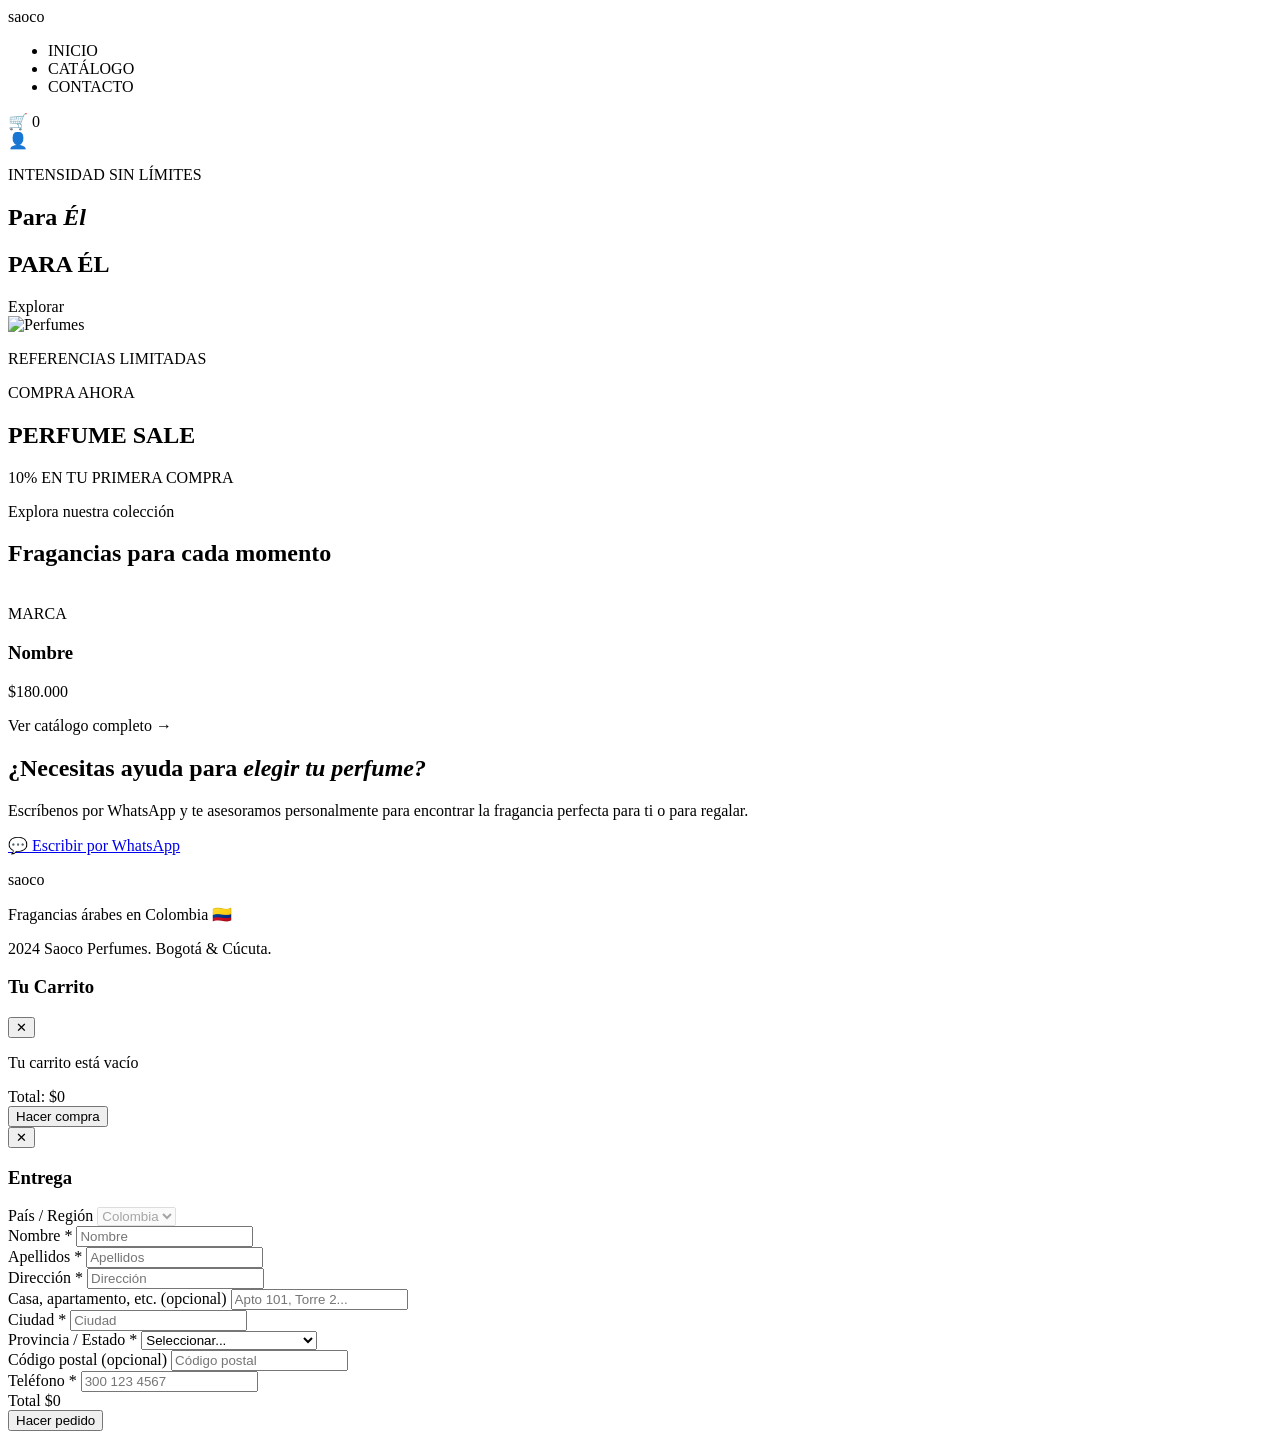
<file: src/main/resources/templates/index.html>
<!DOCTYPE html>
<html xmlns:th="http://www.thymeleaf.org" lang="es">
<head>
    <meta charset="UTF-8">
    <meta name="viewport" content="width=device-width, initial-scale=1.0">
    <title>Saoco Perfumes — Fragancias Árabes</title>
    <link rel="preconnect" href="https://fonts.googleapis.com">
    <link href="https://fonts.googleapis.com/css2?family=Playfair+Display:ital,wght@0,400;0,700;1,400&family=Inter:wght@300;400;500;600&display=swap" rel="stylesheet">
    <link rel="stylesheet" th:href="@{/css/style.css}">
</head>
<body>
    <!-- NAVBAR -->
    <nav class="navbar">
        <div class="nav-container">
            <a th:href="@{/}" class="logo">
                <span class="logo-text">saoc<span class="logo-accent">o</span></span>
            </a>
            <ul class="nav-links">
                <li><a th:href="@{/}" class="active">INICIO</a></li>
                <li><a th:href="@{/catalogo}">CATÁLOGO</a></li>
                <li><a th:href="@{/contacto}">CONTACTO</a></li>
            </ul>
            <div class="nav-actions">
                
                <div class="cart-icon" id="cartIcon">
                    <span>&#128722;</span>
                    <span class="cart-count" id="cartCount">0</span>
                </div>
                <a th:href="@{/login}" class="nav-login" title="Iniciar sesión">
                    <span>&#128100;</span>
                </a>
            </div>
        </div>
    </nav>

    <!-- HERO -->
    <section class="hero">
        <div class="hero-content">
            <div class="hero-left">
                <p class="hero-label">INTENSIDAD SIN LÍMITES</p>
                <h1 class="hero-title">Para <em>Él</em></h1>
                <h2 class="hero-subtitle">PARA ÉL</h2>
                <a th:href="@{/catalogo}" class="btn btn-gold">Explorar</a>
            </div>
            
            <div class="hero-banner">
                <img th:src="@{/images/banner.png}" alt="Perfumes">
            </div>
            
            <div class="hero-right">
                <div class="sale-badge">
                    <p class="sale-text-1">REFERENCIAS LIMITADAS</p>
                    <p class="sale-text-2">COMPRA AHORA</p>
                    <h2 class="sale-title">PERFUME SALE</h2>
                    <p class="sale-text-3">10% EN TU PRIMERA COMPRA</p>
                </div>
            </div>
        </div>
    </section>

    <!-- DESTACADOS -->
    <section class="destacados">
        <div class="container">
            <p class="section-label">Explora nuestra colección</p>
            <h2 class="section-title">Fragancias para cada momento</h2>
            
            <div class="productos-grid">
                <div th:each="prod : ${destacados}" class="producto-card">
                    <div class="producto-img">
                        <img th:src="${prod.imagenUrl}" th:alt="${prod.nombre}">
                    </div>
                    <div class="producto-info">
                        <span class="producto-marca" th:text="${prod.marca}">MARCA</span>
                        <h3 class="producto-nombre" th:text="${prod.nombre}">Nombre</h3>
                        <p class="producto-precio" th:text="'$ ' + ${#numbers.formatDecimal(prod.precio, 0, 'POINT', 0, 'COMMA')}">$180.000</p>
                    </div>
                </div>
            </div>
            
            <div class="text-center">
                <a th:href="@{/catalogo}" class="btn btn-outline">Ver catálogo completo &#8594;</a>
            </div>
        </div>
    </section>

    <!-- AYUDA WHATSAPP -->
    <section class="ayuda">
        <div class="container text-center">
            <h2>¿Necesitas ayuda para <em>elegir tu perfume?</em></h2>
            <p>Escríbenos por WhatsApp y te asesoramos personalmente para encontrar la fragancia perfecta para ti o para regalar.</p>
            <a href="https://wa.me/573170555032?text=Hola%20Saoco%20Perfumes" class="btn btn-whatsapp" target="_blank">
                <span>&#128172;</span> Escribir por WhatsApp
            </a>
        </div>
    </section>

    <!-- FOOTER -->
    <footer class="footer">
        <div class="container">
            <p class="footer-logo">saoco</p>
            <p>Fragancias árabes en Colombia &#127464;&#127476;</p>
            <p class="footer-copy"> 2024 Saoco Perfumes. Bogotá & Cúcuta.</p>
        </div>
    </footer>

    <!-- CARRITO SIDEBAR -->
    <div class="cart-sidebar" id="cartSidebar">
        <div class="cart-header">
            <h3>Tu Carrito</h3>
            <button type="button" class="cart-close" id="cartClose">&#10005;</button>
        </div>
        <div class="cart-items" id="cartItems">
            <p class="cart-empty">Tu carrito está vacío</p>
        </div>
        <div class="cart-footer">
            <div class="cart-total">
                <span>Total:</span>
                <span id="cartTotal">$0</span>
            </div>
            <button type="button" class="btn btn-primary btn-block" id="btnCheckout">Hacer compra</button>
        </div>
    </div>
    <div class="cart-overlay" id="cartOverlay"></div>

    <!-- MODAL CHECKOUT -->
    <div class="modal-overlay" id="modalOverlay">
        <div class="modal-checkout">
            <button type="button" class="modal-close" onclick="cerrarModalCheckout()">&#10005;</button>
            <h3 class="modal-title">Entrega</h3>
            
            <div class="modal-field full-width">
                <label>País / Región</label>
                <select disabled>
                    <option>Colombia</option>
                </select>
            </div>
            
            <div class="modal-row">
                <div class="modal-field">
                    <label>Nombre <span class="required">*</span></label>
                    <input type="text" id="modalNombre" placeholder="Nombre" required>
                </div>
                <div class="modal-field">
                    <label>Apellidos <span class="required">*</span></label>
                    <input type="text" id="modalApellidos" placeholder="Apellidos" required>
                </div>
            </div>
            
            <div class="modal-field full-width">
                <label>Dirección <span class="required">*</span></label>
                <input type="text" id="modalDireccion" placeholder="Dirección" required>
            </div>
            
            <div class="modal-field full-width">
                <label>Casa, apartamento, etc. (opcional)</label>
                <input type="text" id="modalCasa" placeholder="Apto 101, Torre 2...">
            </div>
            
            <div class="modal-row">
                <div class="modal-field">
                    <label>Ciudad <span class="required">*</span></label>
                    <input type="text" id="modalCiudad" placeholder="Ciudad" required>
                </div>
                <div class="modal-field">
                    <label>Provincia / Estado <span class="required">*</span></label>
                    <select id="modalProvincia" required>
                        <option value="">Seleccionar...</option>
                        <option value="Amazonas">Amazonas</option>
                        <option value="Antioquia">Antioquia</option>
                        <option value="Arauca">Arauca</option>
                        <option value="Atlántico">Atlántico</option>
                        <option value="Bogotá D.C.">Bogotá D.C.</option>
                        <option value="Bolívar">Bolívar</option>
                        <option value="Boyacá">Boyacá</option>
                        <option value="Caldas">Caldas</option>
                        <option value="Caquetá">Caquetá</option>
                        <option value="Casanare">Casanare</option>
                        <option value="Cauca">Cauca</option>
                        <option value="Cesar">Cesar</option>
                        <option value="Chocó">Chocó</option>
                        <option value="Córdoba">Córdoba</option>
                        <option value="Cundinamarca">Cundinamarca</option>
                        <option value="Guainía">Guainía</option>
                        <option value="Guaviare">Guaviare</option>
                        <option value="Huila">Huila</option>
                        <option value="La Guajira">La Guajira</option>
                        <option value="Magdalena">Magdalena</option>
                        <option value="Meta">Meta</option>
                        <option value="Nariño">Nariño</option>
                        <option value="Norte de Santander">Norte de Santander</option>
                        <option value="Putumayo">Putumayo</option>
                        <option value="Quindío">Quindío</option>
                        <option value="Risaralda">Risaralda</option>
                        <option value="San Andrés y Providencia">San Andrés y Providencia</option>
                        <option value="Santander">Santander</option>
                        <option value="Sucre">Sucre</option>
                        <option value="Tolima">Tolima</option>
                        <option value="Valle del Cauca">Valle del Cauca</option>
                        <option value="Vaupés">Vaupés</option>
                        <option value="Vichada">Vichada</option>
                    </select>
                </div>
            </div>
            
            <div class="modal-row">
                <div class="modal-field">
                    <label>Código postal (opcional)</label>
                    <input type="text" id="modalCodigo" placeholder="Código postal">
                </div>
                <div class="modal-field">
                    <label>Teléfono <span class="required">*</span></label>
                    <input type="tel" id="modalTelefono" placeholder="300 123 4567" required>
                </div>
            </div>
            
            <div class="modal-total">
                <span class="modal-total-label">Total</span>
                <span class="modal-total-amount" id="modalTotal">$0</span>
            </div>
            
            <button type="button" class="btn-hacer-pedido" onclick="hacerPedidoModal()">Hacer pedido</button>
        </div>
    </div>

    <script th:src="@{/js/app.js}"></script>
</body>
</html>
</file>
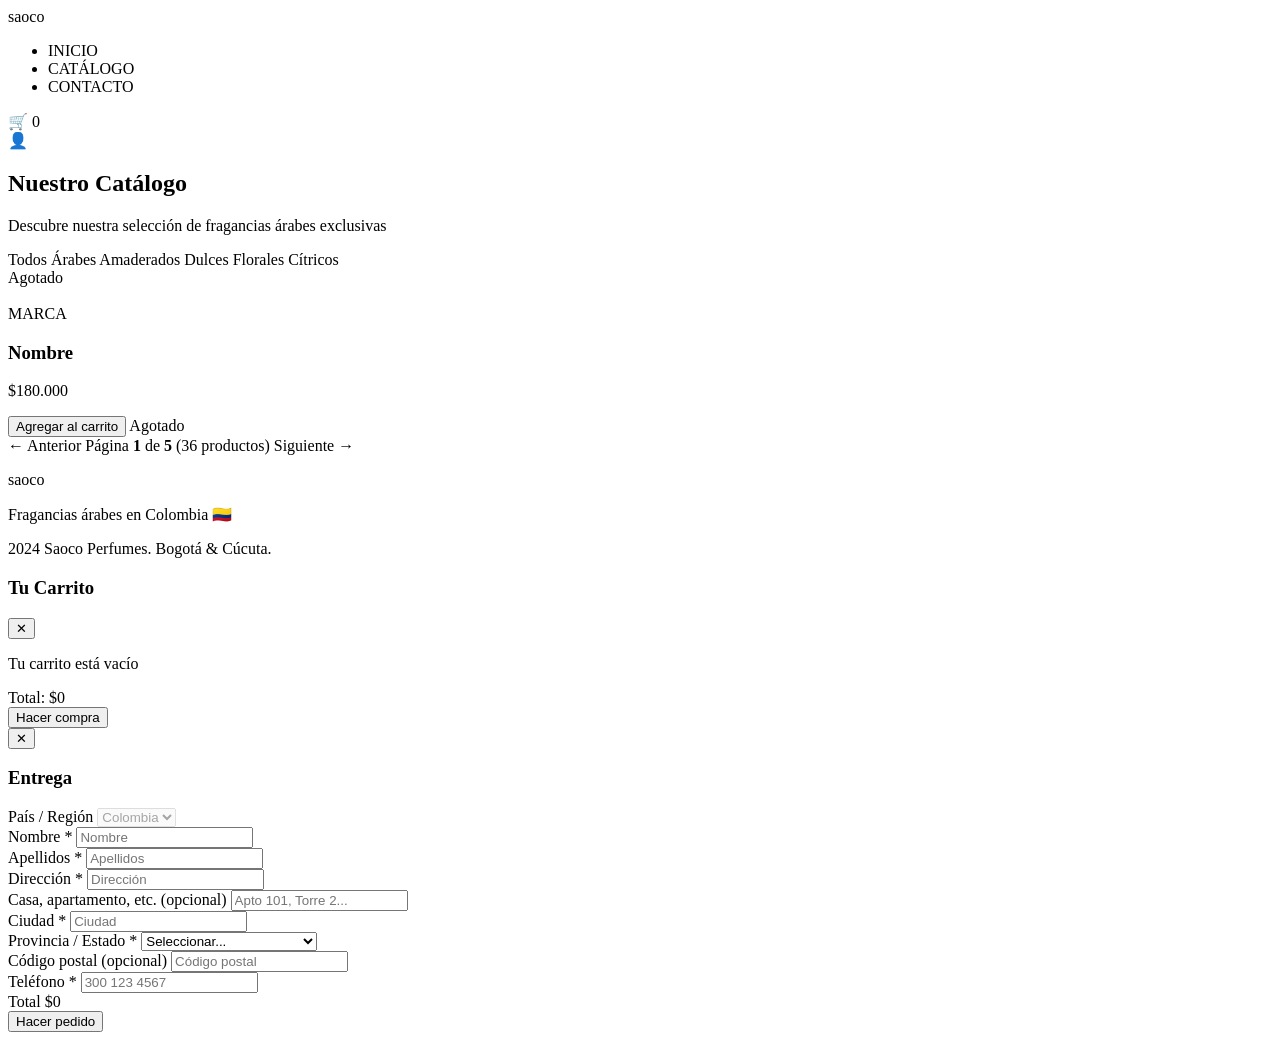
<file: src/main/resources/templates/catalogo.html>
<!DOCTYPE html>
<html xmlns:th="http://www.thymeleaf.org" lang="es">
<head>
    <meta charset="UTF-8">
    <meta name="viewport" content="width=device-width, initial-scale=1.0">
    <title>Catálogo — Saoco Perfumes</title>
    <link rel="preconnect" href="https://fonts.googleapis.com">
    <link href="https://fonts.googleapis.com/css2?family=Playfair+Display:ital,wght@0,400;0,700;1,400&family=Inter:wght@300;400;500;600&display=swap" rel="stylesheet">
    <link rel="stylesheet" th:href="@{/css/style.css}">
</head>
<body>
    <!-- NAVBAR -->
    <nav class="navbar">
        <div class="nav-container">
            <a th:href="@{/}" class="logo">
                <span class="logo-text">saoc<span class="logo-accent">o</span></span>
            </a>
            <ul class="nav-links">
                <li><a th:href="@{/}">INICIO</a></li>
                <li><a th:href="@{/catalogo}" class="active">CATÁLOGO</a></li>
                <li><a th:href="@{/contacto}">CONTACTO</a></li>
            </ul>
            <div class="nav-actions">
                <div class="cart-icon" id="cartIcon">
                    <span>&#128722;</span>
                    <span class="cart-count" id="cartCount">0</span>
                </div>
                <a th:href="@{/login}" class="nav-login" title="Iniciar sesión">
                    <span>&#128100;</span>
                </a>
            </div>
        </div>
    </nav>

    <!-- HEADER CATÁLOGO -->
    <section class="catalogo-header">
        <div class="container">
            <h1 class="page-title">Nuestro Catálogo</h1>
            <p class="page-subtitle">Descubre nuestra selección de fragancias árabes exclusivas</p>
        </div>
    </section>

    <!-- FILTROS -->
    <section class="filtros-section">
        <div class="container">
            <div class="filtros">
                <a th:href="@{/catalogo}" 
                   th:classappend="${categoriaSeleccionada == null} ? ' active' : ''"
                   class="filtro-btn">Todos</a>
                <a th:href="@{/catalogo(categoria='Árabes')}" 
                   th:classappend="${categoriaSeleccionada == 'Árabes'} ? ' active' : ''"
                   class="filtro-btn">Árabes</a>
                <a th:href="@{/catalogo(categoria='Amaderados')}" 
                   th:classappend="${categoriaSeleccionada == 'Amaderados'} ? ' active' : ''"
                   class="filtro-btn">Amaderados</a>
                <a th:href="@{/catalogo(categoria='Dulces')}" 
                   th:classappend="${categoriaSeleccionada == 'Dulces'} ? ' active' : ''"
                   class="filtro-btn">Dulces</a>
                <a th:href="@{/catalogo(categoria='Florales')}" 
                   th:classappend="${categoriaSeleccionada == 'Florales'} ? ' active' : ''"
                   class="filtro-btn">Florales</a>
                <a th:href="@{/catalogo(categoria='Cítricos')}" 
                   th:classappend="${categoriaSeleccionada == 'Cítricos'} ? ' active' : ''"
                   class="filtro-btn">Cítricos</a>
            </div>
        </div>
    </section>

    <!-- GRILLA PRODUCTOS -->
    <section class="catalogo-grid">
        <div class="container">
            <div class="productos-grid" id="productosGrid">
                <div th:each="prod : ${productos}" 
                     class="producto-card" 
                     th:data-categoria="${prod.categoria}"
                     th:data-nombre="${prod.nombre}"
                     th:data-id="${prod.id}"
                     th:classappend="${!prod.disponible} ? ' agotado'">
                    
                    <div class="producto-badge" th:if="${!prod.disponible}">Agotado</div>
                    
                    <div class="producto-img">
                        <img th:src="${prod.imagenUrl}" th:alt="${prod.nombre}">
                    </div>
                    
                    <div class="producto-info">
                        <span class="producto-marca" th:text="${prod.marca}">MARCA</span>
                        <h3 class="producto-nombre" th:text="${prod.nombre}">Nombre</h3>
                        <p class="producto-precio" th:text="'$ ' + ${#numbers.formatDecimal(prod.precio, 0, 'POINT', 0, 'COMMA')}">$180.000</p>
                        
                        <button th:if="${prod.disponible}" 
                                type="button"
                                class="btn btn-add-cart"
                                th:data-id="${prod.id}"
                                th:data-nombre="${prod.nombre}"
                                th:data-marca="${prod.marca}"
                                th:data-precio="${prod.precio}"
                                th:data-imagen="${prod.imagenUrl}">
                            Agregar al carrito
                        </button>
                        <span th:if="${!prod.disponible}" class="btn btn-agotado">Agotado</span>
                    </div>
                </div>
            </div>
            
            <!-- NUEVO: PAGINACIÓN -->
            <div class="paginacion" th:if="${totalPaginas > 1}">
                <a th:if="${tieneAnterior}" 
                   th:href="@{/catalogo(page=${paginaActual - 1}, categoria=${categoriaSeleccionada})}"
                   class="pag-btn pag-anterior">
                    ← Anterior
                </a>
                
                <span class="pag-info">
                    Página <strong th:text="${paginaActual + 1}">1</strong> 
                    de <strong th:text="${totalPaginas}">5</strong>
                    <span class="pag-total" th:text="'(' + ${totalProductos} + ' productos)'">(36 productos)</span>
                </span>
                
                <a th:if="${tieneSiguiente}" 
                   th:href="@{/catalogo(page=${paginaActual + 1}, categoria=${categoriaSeleccionada})}"
                   class="pag-btn pag-siguiente">
                    Siguiente →
                </a>
            </div>
            <!-- FIN PAGINACIÓN -->
            
        </div>
    </section>

    <!-- FOOTER -->
    <footer class="footer">
        <div class="container">
            <p class="footer-logo">saoco</p>
            <p>Fragancias árabes en Colombia &#127464;&#127476;</p>
            <p class="footer-copy"> 2024 Saoco Perfumes. Bogotá & Cúcuta.</p>
        </div>
    </footer>

    <!-- CARRITO SIDEBAR -->
    <div class="cart-sidebar" id="cartSidebar">
        <div class="cart-header">
            <h3>Tu Carrito</h3>
            <button type="button" class="cart-close" id="cartClose">&#10005;</button>
        </div>
        <div class="cart-items" id="cartItems">
            <p class="cart-empty">Tu carrito está vacío</p>
        </div>
        <div class="cart-footer">
            <div class="cart-total">
                <span>Total:</span>
                <span id="cartTotal">$0</span>
            </div>
            <button type="button" class="btn btn-primary btn-block" id="btnCheckout">Hacer compra</button>
        </div>
    </div>
    <div class="cart-overlay" id="cartOverlay"></div>

    <!-- MODAL CHECKOUT -->
    <div class="modal-overlay" id="modalOverlay">
        <div class="modal-checkout">
            <button type="button" class="modal-close" onclick="cerrarModalCheckout()">&#10005;</button>
            <h3 class="modal-title">Entrega</h3>
            
            <div class="modal-field full-width">
                <label>País / Región</label>
                <select disabled>
                    <option>Colombia</option>
                </select>
            </div>
            
            <div class="modal-row">
                <div class="modal-field">
                    <label>Nombre <span class="required">*</span></label>
                    <input type="text" id="modalNombre" placeholder="Nombre" required>
                </div>
                <div class="modal-field">
                    <label>Apellidos <span class="required">*</span></label>
                    <input type="text" id="modalApellidos" placeholder="Apellidos" required>
                </div>
            </div>
            
            <div class="modal-field full-width">
                <label>Dirección <span class="required">*</span></label>
                <input type="text" id="modalDireccion" placeholder="Dirección" required>
            </div>
            
            <div class="modal-field full-width">
                <label>Casa, apartamento, etc. (opcional)</label>
                <input type="text" id="modalCasa" placeholder="Apto 101, Torre 2...">
            </div>
            
            <div class="modal-row">
                <div class="modal-field">
                    <label>Ciudad <span class="required">*</span></label>
                    <input type="text" id="modalCiudad" placeholder="Ciudad" required>
                </div>
                <div class="modal-field">
                    <label>Provincia / Estado <span class="required">*</span></label>
                    <select id="modalProvincia" required>
                        <option value="">Seleccionar...</option>
                        <option value="Amazonas">Amazonas</option>
                        <option value="Antioquia">Antioquia</option>
                        <option value="Arauca">Arauca</option>
                        <option value="Atlántico">Atlántico</option>
                        <option value="Bogotá D.C.">Bogotá D.C.</option>
                        <option value="Bolívar">Bolívar</option>
                        <option value="Boyacá">Boyacá</option>
                        <option value="Caldas">Caldas</option>
                        <option value="Caquetá">Caquetá</option>
                        <option value="Casanare">Casanare</option>
                        <option value="Cauca">Cauca</option>
                        <option value="Cesar">Cesar</option>
                        <option value="Chocó">Chocó</option>
                        <option value="Córdoba">Córdoba</option>
                        <option value="Cundinamarca">Cundinamarca</option>
                        <option value="Guainía">Guainía</option>
                        <option value="Guaviare">Guaviare</option>
                        <option value="Huila">Huila</option>
                        <option value="La Guajira">La Guajira</option>
                        <option value="Magdalena">Magdalena</option>
                        <option value="Meta">Meta</option>
                        <option value="Nariño">Nariño</option>
                        <option value="Norte de Santander">Norte de Santander</option>
                        <option value="Putumayo">Putumayo</option>
                        <option value="Quindío">Quindío</option>
                        <option value="Risaralda">Risaralda</option>
                        <option value="San Andrés y Providencia">San Andrés y Providencia</option>
                        <option value="Santander">Santander</option>
                        <option value="Sucre">Sucre</option>
                        <option value="Tolima">Tolima</option>
                        <option value="Valle del Cauca">Valle del Cauca</option>
                        <option value="Vaupés">Vaupés</option>
                        <option value="Vichada">Vichada</option>
                    </select>
                </div>
            </div>
            
            <div class="modal-row">
                <div class="modal-field">
                    <label>Código postal (opcional)</label>
                    <input type="text" id="modalCodigo" placeholder="Código postal">
                </div>
                <div class="modal-field">
                    <label>Teléfono <span class="required">*</span></label>
                    <input type="tel" id="modalTelefono" placeholder="300 123 4567" required>
                </div>
            </div>
            
            <div class="modal-total">
                <span class="modal-total-label">Total</span>
                <span class="modal-total-amount" id="modalTotal">$0</span>
            </div>
            
            <button type="button" class="btn-hacer-pedido" onclick="hacerPedidoModal()">Hacer pedido</button>
        </div>
    </div>

    <script th:src="@{/js/app.js}"></script>
</body>
</html>
</file>
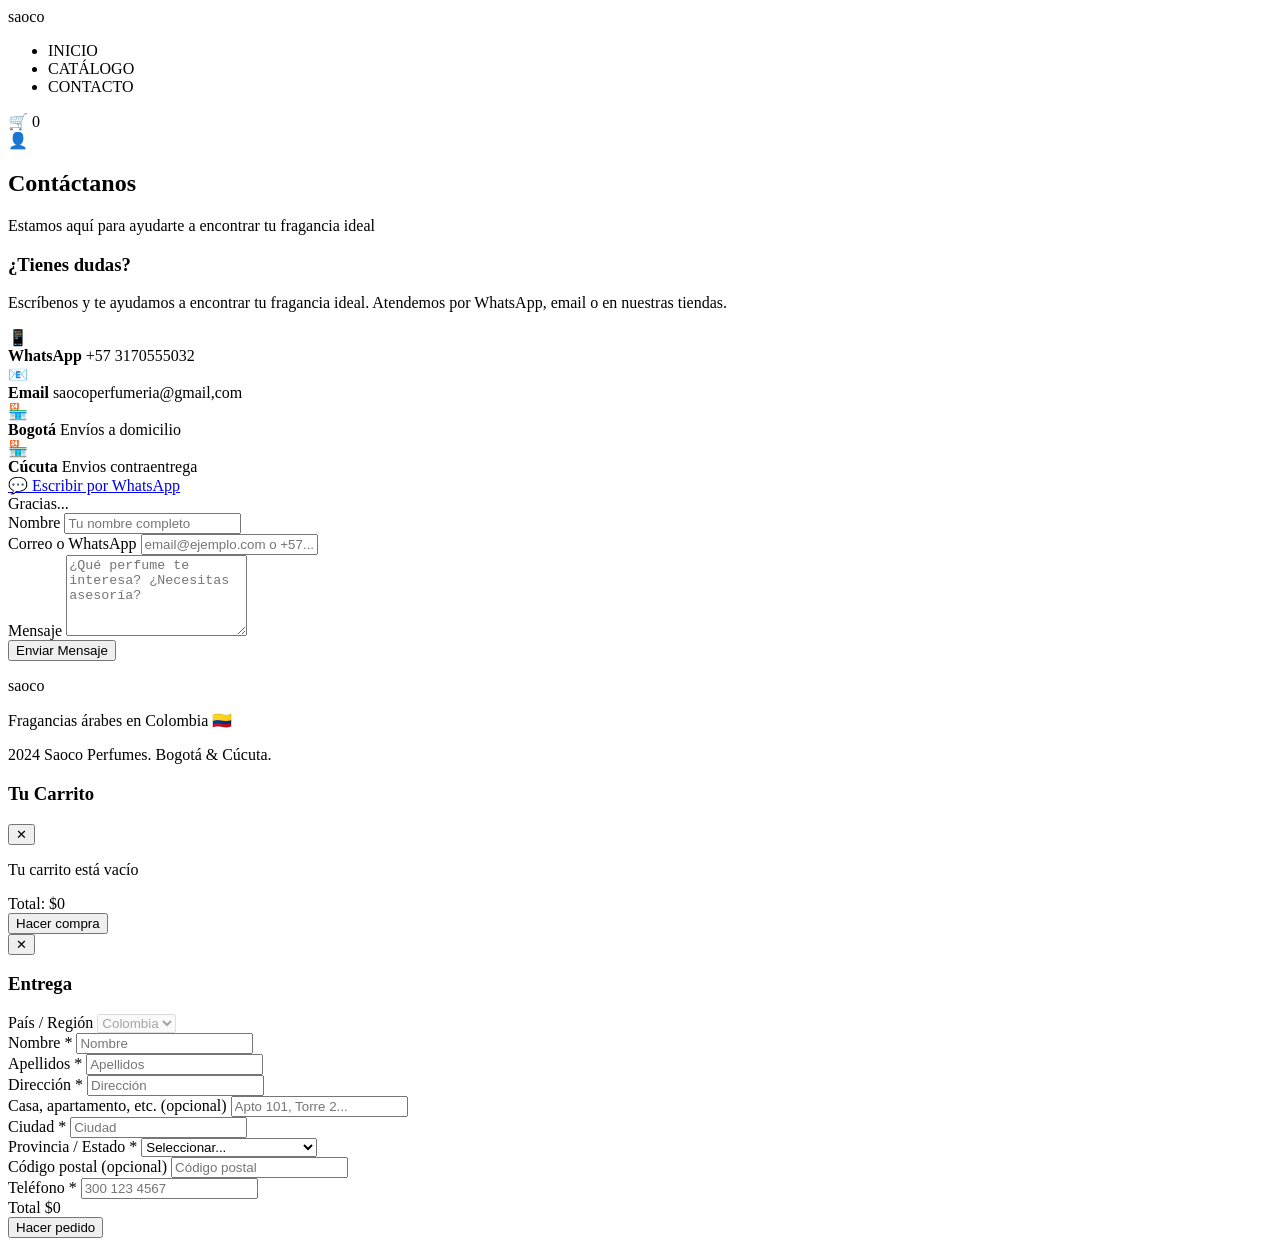
<file: src/main/resources/templates/contacto.html>
<!DOCTYPE html>
<html xmlns:th="http://www.thymeleaf.org" lang="es">
<head>
    <meta charset="UTF-8">
    <meta name="viewport" content="width=device-width, initial-scale=1.0">
    <title>Contacto — Saoco Perfumes</title>
    <link rel="preconnect" href="https://fonts.googleapis.com">
    <link href="https://fonts.googleapis.com/css2?family=Playfair+Display:ital,wght@0,400;0,700;1,400&family=Inter:wght@300;400;500;600&display=swap" rel="stylesheet">
    <link rel="stylesheet" th:href="@{/css/style.css}">
</head>
<body>
    <!-- NAVBAR -->
    <nav class="navbar">
        <div class="nav-container">
            <a th:href="@{/}" class="logo">
                <span class="logo-text">saoc<span class="logo-accent">o</span></span>
            </a>
            <ul class="nav-links">
                <li><a th:href="@{/}">INICIO</a></li>
                <li><a th:href="@{/catalogo}">CATÁLOGO</a></li>
                <li><a th:href="@{/contacto}" class="active">CONTACTO</a></li>
            </ul>
            <div class="nav-actions">
                
                <div class="cart-icon" id="cartIcon">
                    <span>&#128722;</span>
                    <span class="cart-count" id="cartCount">0</span>
                </div>
                <a th:href="@{/login}" class="nav-login" title="Iniciar sesión">
                    <span>&#128100;</span>
                </a>
            </div>
        </div>
    </nav>

    <!-- HEADER CONTACTO -->
    <section class="contacto-header">
        <div class="container">
            <h1 class="page-title">Contáctanos</h1>
            <p class="page-subtitle">Estamos aquí para ayudarte a encontrar tu fragancia ideal</p>
        </div>
    </section>

    <!-- CONTACTO GRID -->
    <section class="contacto-section">
        <div class="container">
            <div class="contacto-grid">
                <div class="contacto-info">
                    <h3>¿Tienes dudas?</h3>
                    <p>Escríbenos y te ayudamos a encontrar tu fragancia ideal. Atendemos por WhatsApp, email o en nuestras tiendas.</p>
                    
                    <div class="contacto-datos">
                        <div class="contacto-item">
                            <span class="contacto-icon">&#128241;</span>
                            <div>
                                <strong>WhatsApp</strong>
                                <span>+57 3170555032</span>
                            </div>
                        </div>
                        <div class="contacto-item">
                            <span class="contacto-icon">&#128231;</span>
                            <div>
                                <strong>Email</strong>
                                <span>saocoperfumeria@gmail,com</span>
                            </div>
                        </div>
                        <div class="contacto-item">
                            <span class="contacto-icon">&#127978;</span>
                            <div>
                                <strong>Bogotá</strong>
                                <span>Envíos a domicilio</span>
                            </div>
                        </div>
                        <div class="contacto-item">
                            <span class="contacto-icon">&#127978;</span>
                            <div>
                                <strong>Cúcuta</strong>
                                <span>Envios contraentrega</span>
                            </div>
                        </div>
                    </div>
                    
                    <a href="https://wa.me/5733170555032?text=Hola%20Saoco%20Perfumes" class="btn btn-whatsapp" target="_blank">
                        <span>&#128172;</span> Escribir por WhatsApp
                    </a>
                </div>
                
                <div class="contacto-form-wrapper">
                    <div th:if="${confirmacion}" class="alerta-exito" id="alertaExito">
                        <span th:text="${confirmacion}">Gracias...</span>
                    </div>
                    
                    <form th:action="@{/contacto}" method="post" class="contacto-form" id="formContacto">
                        <div class="form-group">
                            <label for="nombre">Nombre</label>
                            <input type="text" id="nombre" name="nombre" required placeholder="Tu nombre completo">
                        </div>
                        <div class="form-group">
                            <label for="contacto">Correo o WhatsApp</label>
                            <input type="text" id="contacto" name="contacto" required placeholder="email@ejemplo.com o +57...">
                        </div>
                        <div class="form-group">
                            <label for="mensaje">Mensaje</label>
                            <textarea id="mensaje" name="mensaje" rows="5" required placeholder="¿Qué perfume te interesa? ¿Necesitas asesoría?"></textarea>
                        </div>
                        <button type="submit" class="btn btn-primary btn-block">Enviar Mensaje</button>
                    </form>
                </div>
            </div>
        </div>
    </section>

    <!-- FOOTER -->
    <footer class="footer">
        <div class="container">
            <p class="footer-logo">saoco</p>
            <p>Fragancias árabes en Colombia &#127464;&#127476;</p>
            <p class="footer-copy"> 2024 Saoco Perfumes. Bogotá & Cúcuta.</p>
        </div>
    </footer>

    <!-- CARRITO SIDEBAR -->
    <div class="cart-sidebar" id="cartSidebar">
        <div class="cart-header">
            <h3>Tu Carrito</h3>
            <button type="button" class="cart-close" id="cartClose">&#10005;</button>
        </div>
        <div class="cart-items" id="cartItems">
            <p class="cart-empty">Tu carrito está vacío</p>
        </div>
        <div class="cart-footer">
            <div class="cart-total">
                <span>Total:</span>
                <span id="cartTotal">$0</span>
            </div>
            <button type="button" class="btn btn-primary btn-block" id="btnCheckout">Hacer compra</button>
        </div>
    </div>
    <div class="cart-overlay" id="cartOverlay"></div>

    <!-- MODAL CHECKOUT -->
    <div class="modal-overlay" id="modalOverlay">
        <div class="modal-checkout">
            <button type="button" class="modal-close" onclick="cerrarModalCheckout()">&#10005;</button>
            <h3 class="modal-title">Entrega</h3>
            
            <div class="modal-field full-width">
                <label>País / Región</label>
                <select disabled>
                    <option>Colombia</option>
                </select>
            </div>
            
            <div class="modal-row">
                <div class="modal-field">
                    <label>Nombre <span class="required">*</span></label>
                    <input type="text" id="modalNombre" placeholder="Nombre" required>
                </div>
                <div class="modal-field">
                    <label>Apellidos <span class="required">*</span></label>
                    <input type="text" id="modalApellidos" placeholder="Apellidos" required>
                </div>
            </div>
            
            <div class="modal-field full-width">
                <label>Dirección <span class="required">*</span></label>
                <input type="text" id="modalDireccion" placeholder="Dirección" required>
            </div>
            
            <div class="modal-field full-width">
                <label>Casa, apartamento, etc. (opcional)</label>
                <input type="text" id="modalCasa" placeholder="Apto 101, Torre 2...">
            </div>
            
            <div class="modal-row">
                <div class="modal-field">
                    <label>Ciudad <span class="required">*</span></label>
                    <input type="text" id="modalCiudad" placeholder="Ciudad" required>
                </div>
                <div class="modal-field">
                    <label>Provincia / Estado <span class="required">*</span></label>
                    <select id="modalProvincia" required>
                        <option value="">Seleccionar...</option>
                        <option value="Amazonas">Amazonas</option>
                        <option value="Antioquia">Antioquia</option>
                        <option value="Arauca">Arauca</option>
                        <option value="Atlántico">Atlántico</option>
                        <option value="Bogotá D.C.">Bogotá D.C.</option>
                        <option value="Bolívar">Bolívar</option>
                        <option value="Boyacá">Boyacá</option>
                        <option value="Caldas">Caldas</option>
                        <option value="Caquetá">Caquetá</option>
                        <option value="Casanare">Casanare</option>
                        <option value="Cauca">Cauca</option>
                        <option value="Cesar">Cesar</option>
                        <option value="Chocó">Chocó</option>
                        <option value="Córdoba">Córdoba</option>
                        <option value="Cundinamarca">Cundinamarca</option>
                        <option value="Guainía">Guainía</option>
                        <option value="Guaviare">Guaviare</option>
                        <option value="Huila">Huila</option>
                        <option value="La Guajira">La Guajira</option>
                        <option value="Magdalena">Magdalena</option>
                        <option value="Meta">Meta</option>
                        <option value="Nariño">Nariño</option>
                        <option value="Norte de Santander">Norte de Santander</option>
                        <option value="Putumayo">Putumayo</option>
                        <option value="Quindío">Quindío</option>
                        <option value="Risaralda">Risaralda</option>
                        <option value="San Andrés y Providencia">San Andrés y Providencia</option>
                        <option value="Santander">Santander</option>
                        <option value="Sucre">Sucre</option>
                        <option value="Tolima">Tolima</option>
                        <option value="Valle del Cauca">Valle del Cauca</option>
                        <option value="Vaupés">Vaupés</option>
                        <option value="Vichada">Vichada</option>
                    </select>
                </div>
            </div>
            
            <div class="modal-row">
                <div class="modal-field">
                    <label>Código postal (opcional)</label>
                    <input type="text" id="modalCodigo" placeholder="Código postal">
                </div>
                <div class="modal-field">
                    <label>Teléfono <span class="required">*</span></label>
                    <input type="tel" id="modalTelefono" placeholder="300 123 4567" required>
                </div>
            </div>
            
            <div class="modal-total">
                <span class="modal-total-label">Total</span>
                <span class="modal-total-amount" id="modalTotal">$0</span>
            </div>
            
            <button type="button" class="btn-hacer-pedido" onclick="hacerPedidoModal()">Hacer pedido</button>
        </div>
    </div>

    <script th:src="@{/js/app.js}"></script>
</body>
</html>
</file>
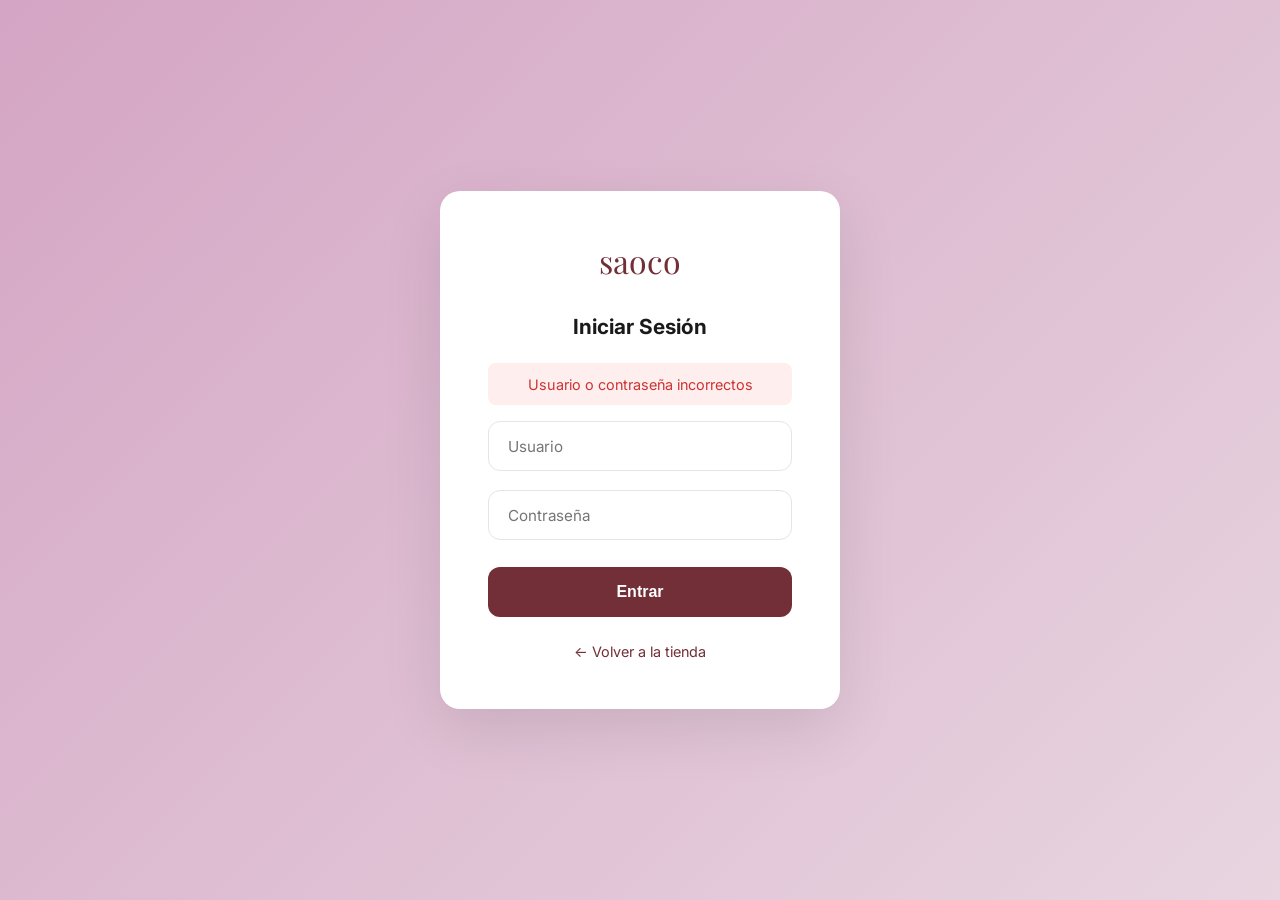
<file: src/main/resources/templates/login.html>
<!DOCTYPE html>
<html xmlns:th="http://www.thymeleaf.org" lang="es">
<head>
    <meta charset="UTF-8">
    <meta name="viewport" content="width=device-width, initial-scale=1.0">
    <title>Iniciar Sesión — Saoco Perfumes</title>
    <link href="https://fonts.googleapis.com/css2?family=Playfair+Display:wght@400;700&family=Inter:wght@300;400;500;600&display=swap" rel="stylesheet">
    <style>
        * { margin: 0; padding: 0; box-sizing: border-box; }
        body { font-family: 'Inter', sans-serif; }
        .auth-container {
            min-height: 100vh;
            display: flex;
            align-items: center;
            justify-content: center;
            background: linear-gradient(135deg, #d4a5c4 0%, #e8d5e0 100%);
            padding: 2rem;
        }
        .auth-box {
            background: white;
            padding: 3rem;
            border-radius: 20px;
            box-shadow: 0 20px 60px rgba(0,0,0,0.1);
            width: 100%;
            max-width: 400px;
        }
        .auth-logo {
            text-align: center;
            margin-bottom: 2rem;
        }
        .auth-logo span {
            font-family: 'Playfair Display', serif;
            font-size: 2rem;
            color: #722f37;
        }
        .auth-title {
            text-align: center;
            font-size: 1.3rem;
            margin-bottom: 1.5rem;
            color: #1a1a1a;
        }
        .form-group {
            margin-bottom: 1.2rem;
        }
        .form-group input {
            width: 100%;
            padding: 0.9rem 1.2rem;
            border: 1px solid #e8e4df;
            border-radius: 12px;
            font-size: 0.95rem;
            font-family: 'Inter', sans-serif;
        }
        .form-group input:focus {
            outline: none;
            border-color: #722f37;
        }
        .auth-btn {
            width: 100%;
            padding: 1rem;
            background: #722f37;
            color: white;
            border: none;
            border-radius: 12px;
            font-size: 1rem;
            font-weight: 600;
            cursor: pointer;
            margin-top: 0.5rem;
        }
        .auth-btn:hover { background: #5a252c; }
        .auth-error {
            background: #fee;
            color: #c33;
            padding: 0.8rem;
            border-radius: 8px;
            margin-bottom: 1rem;
            font-size: 0.9rem;
            text-align: center;
        }
        .auth-back {
            text-align: center;
            margin-top: 1.5rem;
        }
        .auth-back a {
            color: #722f37;
            text-decoration: none;
            font-size: 0.9rem;
        }
    </style>
</head>
<body>
    <div class="auth-container">
        <div class="auth-box">
            <div class="auth-logo">
                <span>saoco</span>
            </div>
            <h1 class="auth-title">Iniciar Sesión</h1>
            
            <div th:if="${param.error}" class="auth-error">
                Usuario o contraseña incorrectos
            </div>
            
            <form th:action="@{/login}" method="post">
                <div class="form-group">
                    <input type="text" name="username" placeholder="Usuario" required>
                </div>
                <div class="form-group">
                    <input type="password" name="password" placeholder="Contraseña" required>
                </div>
                <button type="submit" class="auth-btn">Entrar</button>
            </form>
            
            <div class="auth-back">
                <a th:href="@{/}">← Volver a la tienda</a>
            </div>
        </div>
    </div>
</body>
</html>
</file>
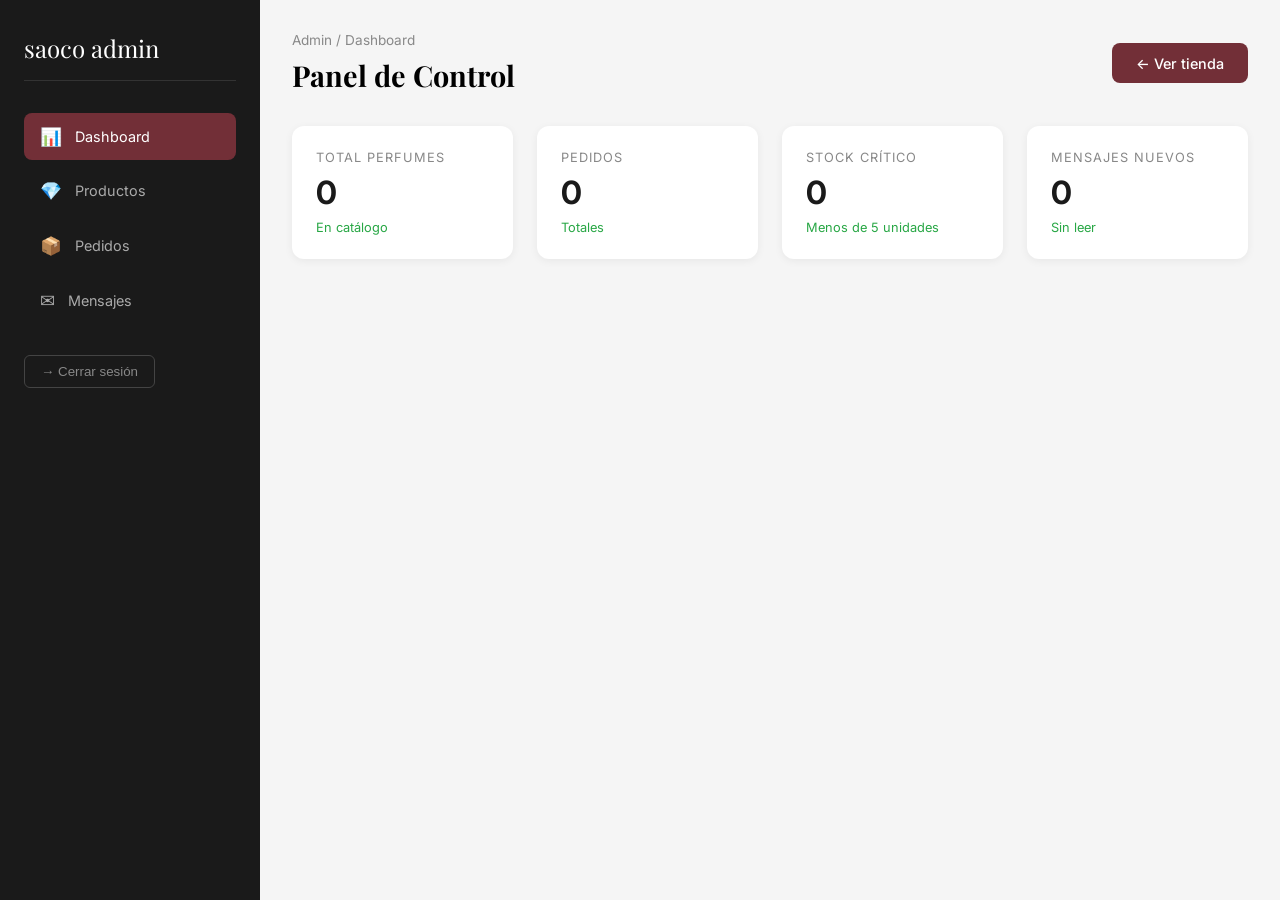
<file: src/main/resources/templates/admin/dashboard.html>
<!DOCTYPE html>
<html xmlns:th="http://www.thymeleaf.org" lang="es">
<head>
    <meta charset="UTF-8">
    <meta name="viewport" content="width=device-width, initial-scale=1.0">
    <title>Panel Admin — Saoco Perfumes</title>
    <link href="https://fonts.googleapis.com/css2?family=Playfair+Display:wght@400;700&family=Inter:wght@300;400;500;600&display=swap" rel="stylesheet">
    <style>
        * { margin: 0; padding: 0; box-sizing: border-box; }
        body { font-family: 'Inter', sans-serif; background: #f5f5f5; }
        .admin-layout { display: flex; min-height: 100vh; }
        
        .sidebar {
            width: 260px;
            background: #1a1a1a;
            color: white;
            padding: 2rem 1.5rem;
            position: fixed;
            height: 100vh;
        }
        .sidebar-logo {
            font-family: 'Playfair Display', serif;
            font-size: 1.5rem;
            margin-bottom: 2rem;
            padding-bottom: 1rem;
            border-bottom: 1px solid #333;
        }
        .sidebar-menu { list-style: none; }
        .sidebar-menu li { margin-bottom: 0.5rem; }
        .sidebar-menu a {
            color: #aaa;
            text-decoration: none;
            display: flex;
            align-items: center;
            gap: 0.8rem;
            padding: 0.8rem 1rem;
            border-radius: 8px;
            transition: all 0.3s;
            font-size: 0.9rem;
        }
        .sidebar-menu a:hover, .sidebar-menu a.active {
            background: #722f37;
            color: white;
        }
        .sidebar-menu .icon { font-size: 1.1rem; }
        .logout-btn {
            background: transparent;
            color: #888;
            border: 1px solid #444;
            padding: 0.5rem 1rem;
            border-radius: 6px;
            cursor: pointer;
        }
        
        .main {
            margin-left: 260px;
            flex: 1;
            padding: 2rem;
        }
        .main-header {
            display: flex;
            justify-content: space-between;
            align-items: center;
            margin-bottom: 2rem;
        }
        .main-header h1 {
            font-family: 'Playfair Display', serif;
            font-size: 1.8rem;
        }
        .breadcrumb {
            color: #888;
            font-size: 0.85rem;
            margin-bottom: 0.5rem;
        }
        
        .stats-grid {
            display: grid;
            grid-template-columns: repeat(4, 1fr);
            gap: 1.5rem;
            margin-bottom: 2rem;
        }
        .stat-card {
            background: white;
            padding: 1.5rem;
            border-radius: 12px;
            box-shadow: 0 2px 8px rgba(0,0,0,0.06);
        }
        .stat-label {
            font-size: 0.8rem;
            color: #888;
            text-transform: uppercase;
            letter-spacing: 1px;
        }
        .stat-value {
            font-size: 2rem;
            font-weight: 700;
            color: #1a1a1a;
            margin: 0.5rem 0;
        }
        .stat-change {
            font-size: 0.8rem;
            color: #28a745;
        }
        
        .btn {
            padding: 0.7rem 1.5rem;
            border-radius: 8px;
            text-decoration: none;
            font-size: 0.9rem;
            font-weight: 500;
            border: none;
            cursor: pointer;
        }
        .btn-primary {
            background: #722f37;
            color: white;
        }
    </style>
</head>
<body>
    <div class="admin-layout">
        <aside class="sidebar">
            <div class="sidebar-logo">saoco admin</div>
            <ul class="sidebar-menu">
                <li><a th:href="@{/admin/dashboard}" class="active"><span class="icon">&#128202;</span> Dashboard</a></li>
                <li><a th:href="@{/admin/productos}"><span class="icon">&#128142;</span> Productos</a></li>
                <li><a th:href="@{/admin/pedidos}"><span class="icon">&#128230;</span> Pedidos</a></li>
                <li><a th:href="@{/admin/mensajes}"><span class="icon">&#9993;</span> Mensajes</a></li>
                <li style="margin-top: 2rem;">
                    <form th:action="@{/logout}" method="post">
                        <button type="submit" class="logout-btn">→ Cerrar sesión</button>
                    </form>
                </li>
            </ul>
        </aside>
        
        <main class="main">
            <div class="main-header">
                <div>
                    <p class="breadcrumb">Admin / Dashboard</p>
                    <h1>Panel de Control</h1>
                </div>
                <a th:href="@{/}" class="btn btn-primary">← Ver tienda</a>
            </div>
            
            <div class="stats-grid">
                <div class="stat-card">
                    <p class="stat-label">Total Perfumes</p>
                    <p class="stat-value" th:text="${totalProductos}">0</p>
                    <p class="stat-change">En catálogo</p>
                </div>
                <div class="stat-card">
                    <p class="stat-label">Pedidos</p>
                    <p class="stat-value" th:text="${totalPedidos}">0</p>
                    <p class="stat-change">Totales</p>
                </div>
                <div class="stat-card">
                    <p class="stat-label">Stock Crítico</p>
                    <p class="stat-value" th:text="${stockCritico}">0</p>
                    <p class="stat-change">Menos de 5 unidades</p>
                </div>
                <div class="stat-card">
                    <p class="stat-label">Mensajes Nuevos</p>
                    <p class="stat-value" th:text="${mensajesNuevos}">0</p>
                    <p class="stat-change">Sin leer</p>
                </div>
            </div>
        </main>
    </div>
</body>
</html>
</file>
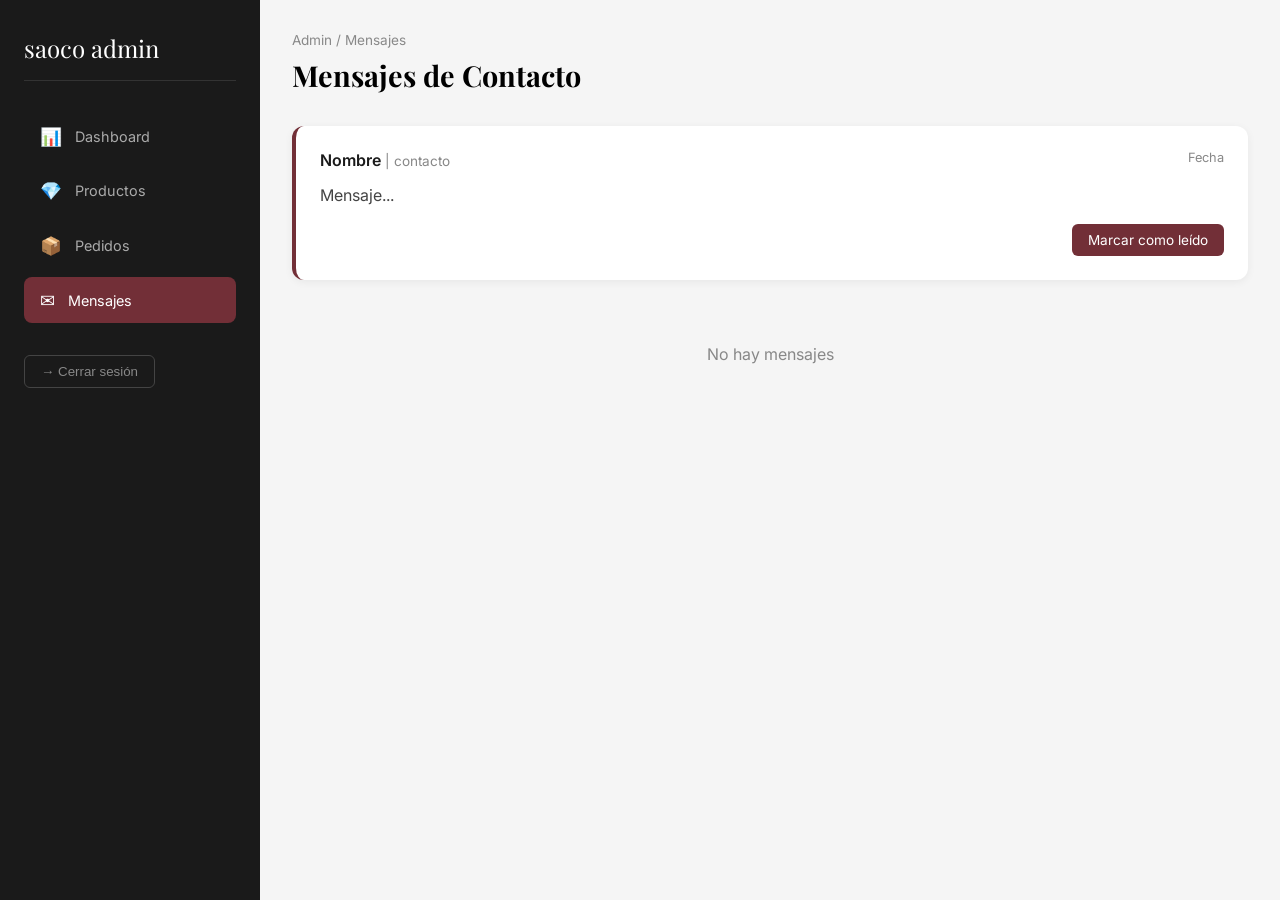
<file: src/main/resources/templates/admin/mensajes.html>
<!DOCTYPE html>
<html xmlns:th="http://www.thymeleaf.org" lang="es">
<head>
    <meta charset="UTF-8">
    <meta name="viewport" content="width=device-width, initial-scale=1.0">
    <title>Mensajes — Admin Saoco</title>
    <link href="https://fonts.googleapis.com/css2?family=Playfair+Display:wght@400;700&family=Inter:wght@300;400;500;600&display=swap" rel="stylesheet">
    <style>
        * { margin: 0; padding: 0; box-sizing: border-box; }
        body { font-family: 'Inter', sans-serif; background: #f5f5f5; }
        .admin-layout { display: flex; min-height: 100vh; }
        
        .sidebar {
            width: 260px;
            background: #1a1a1a;
            color: white;
            padding: 2rem 1.5rem;
            position: fixed;
            height: 100vh;
        }
        .sidebar-logo {
            font-family: 'Playfair Display', serif;
            font-size: 1.5rem;
            margin-bottom: 2rem;
            padding-bottom: 1rem;
            border-bottom: 1px solid #333;
        }
        .sidebar-menu { list-style: none; }
        .sidebar-menu li { margin-bottom: 0.5rem; }
        .sidebar-menu a {
            color: #aaa;
            text-decoration: none;
            display: flex;
            align-items: center;
            gap: 0.8rem;
            padding: 0.8rem 1rem;
            border-radius: 8px;
            transition: all 0.3s;
            font-size: 0.9rem;
        }
        .sidebar-menu a:hover, .sidebar-menu a.active {
            background: #722f37;
            color: white;
        }
        .sidebar-menu .icon { font-size: 1.1rem; }
        .logout-btn {
            background: transparent;
            color: #888;
            border: 1px solid #444;
            padding: 0.5rem 1rem;
            border-radius: 6px;
            cursor: pointer;
        }
        
        .main {
            margin-left: 260px;
            flex: 1;
            padding: 2rem;
        }
        .main-header {
            margin-bottom: 2rem;
        }
        .main-header h1 {
            font-family: 'Playfair Display', serif;
            font-size: 1.8rem;
        }
        .breadcrumb {
            color: #888;
            font-size: 0.85rem;
            margin-bottom: 0.5rem;
        }
        
        .msg-card {
            background: white;
            border-radius: 12px;
            padding: 1.5rem;
            margin-bottom: 1rem;
            box-shadow: 0 2px 8px rgba(0,0,0,0.06);
            border-left: 4px solid #722f37;
        }
        .msg-card.leido {
            border-left-color: #ccc;
            opacity: 0.7;
        }
        .msg-header {
            display: flex;
            justify-content: space-between;
            margin-bottom: 0.8rem;
        }
        .msg-name {
            font-weight: 600;
            color: #1a1a1a;
        }
        .msg-contact {
            color: #888;
            font-size: 0.85rem;
        }
        .msg-date {
            color: #888;
            font-size: 0.8rem;
        }
        .msg-text {
            color: #444;
            line-height: 1.6;
        }
        .msg-actions {
            margin-top: 1rem;
            text-align: right;
        }
        .btn-mark {
            background: #722f37;
            color: white;
            border: none;
            padding: 0.5rem 1rem;
            border-radius: 6px;
            cursor: pointer;
            font-size: 0.85rem;
            text-decoration: none;
            display: inline-block;
        }
    </style>
</head>
<body>
    <div class="admin-layout">
        <aside class="sidebar">
            <div class="sidebar-logo">saoco admin</div>
            <ul class="sidebar-menu">
                <li><a th:href="@{/admin/dashboard}"><span class="icon">&#128202;</span> Dashboard</a></li>
                <li><a th:href="@{/admin/productos}"><span class="icon">&#128142;</span> Productos</a></li>
                <li><a th:href="@{/admin/pedidos}"><span class="icon">&#128230;</span> Pedidos</a></li>
                <li><a th:href="@{/admin/mensajes}" class="active"><span class="icon">&#9993;</span> Mensajes</a></li>
                <li style="margin-top: 2rem;">
                    <form th:action="@{/logout}" method="post">
                        <button type="submit" class="logout-btn">→ Cerrar sesión</button>
                    </form>
                </li>
            </ul>
        </aside>
        
        <main class="main">
            <div class="main-header">
                <p class="breadcrumb">Admin / Mensajes</p>
                <h1>Mensajes de Contacto</h1>
            </div>
            
            <div th:each="msg : ${mensajes}" 
                 class="msg-card" 
                 th:classappend="${msg.leido} ? ' leido' : ''">
                <div class="msg-header">
                    <div>
                        <span class="msg-name" th:text="${msg.nombre}">Nombre</span>
                        <span class="msg-contact" th:text="' | ' + ${msg.contacto}"> | contacto</span>
                    </div>
                    <span class="msg-date" th:text="${#temporals.format(msg.fecha, 'dd/MM/yyyy HH:mm')}">Fecha</span>
                </div>
                <p class="msg-text" th:text="${msg.mensaje}">Mensaje...</p>
                <div class="msg-actions" th:if="${!msg.leido}">
                    <a th:href="@{/admin/mensajes/leer/{id}(id=${msg.id})}" class="btn-mark">Marcar como leído</a>
                </div>
            </div>
            
            <div th:if="${#lists.isEmpty(mensajes)}" style="text-align: center; color: #888; padding: 3rem;">
                No hay mensajes
            </div>
        </main>
    </div>
</body>
</html>
</file>
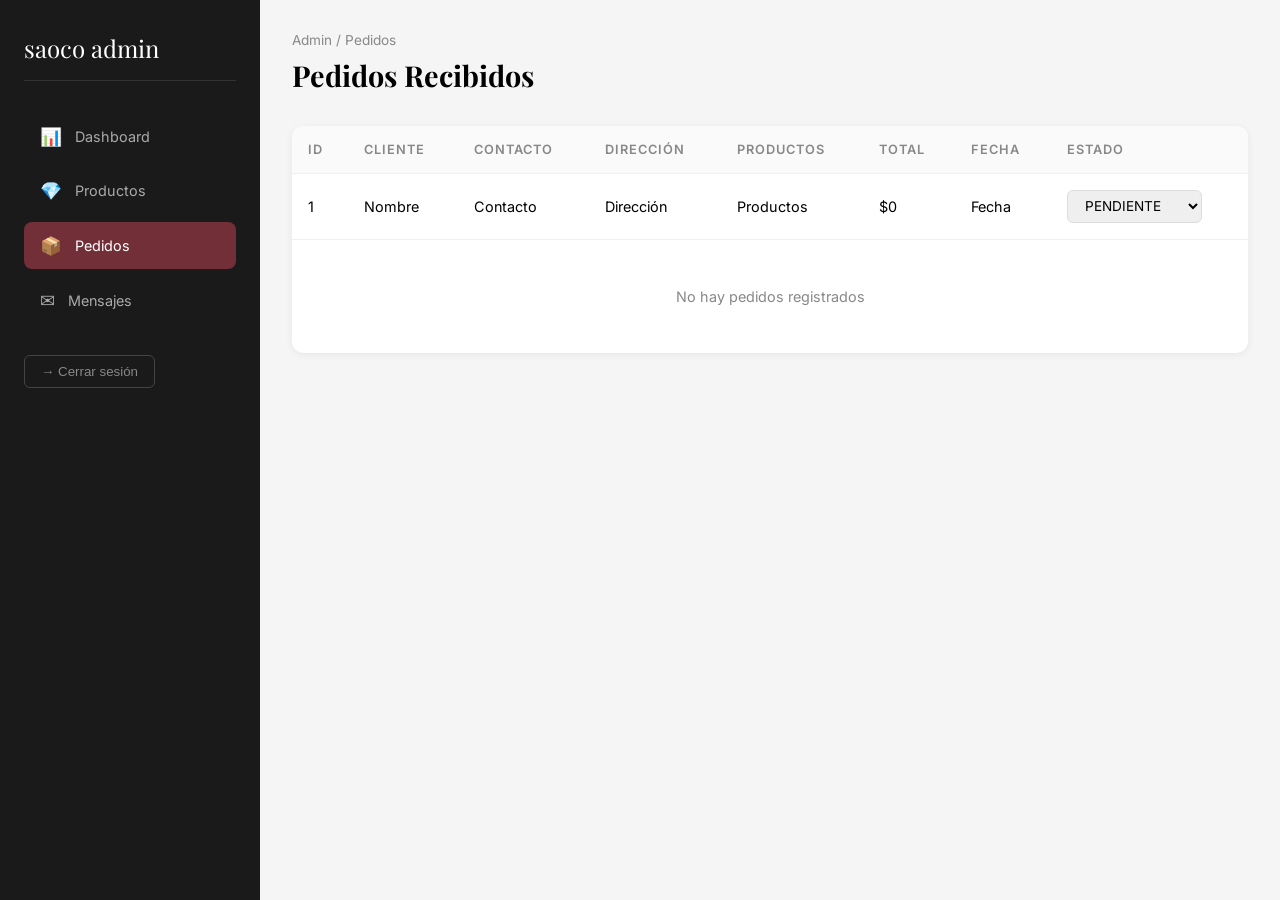
<file: src/main/resources/templates/admin/pedidos.html>
<!DOCTYPE html>
<html xmlns:th="http://www.thymeleaf.org" lang="es">
<head>
    <meta charset="UTF-8">
    <meta name="viewport" content="width=device-width, initial-scale=1.0">
    <title>Pedidos — Admin Saoco</title>
    <link href="https://fonts.googleapis.com/css2?family=Playfair+Display:wght@400;700&family=Inter:wght@300;400;500;600&display=swap" rel="stylesheet">
    <style>
        * { margin: 0; padding: 0; box-sizing: border-box; }
        body { font-family: 'Inter', sans-serif; background: #f5f5f5; }
        .admin-layout { display: flex; min-height: 100vh; }
        
        .sidebar {
            width: 260px;
            background: #1a1a1a;
            color: white;
            padding: 2rem 1.5rem;
            position: fixed;
            height: 100vh;
        }
        .sidebar-logo {
            font-family: 'Playfair Display', serif;
            font-size: 1.5rem;
            margin-bottom: 2rem;
            padding-bottom: 1rem;
            border-bottom: 1px solid #333;
        }
        .sidebar-menu { list-style: none; }
        .sidebar-menu li { margin-bottom: 0.5rem; }
        .sidebar-menu a {
            color: #aaa;
            text-decoration: none;
            display: flex;
            align-items: center;
            gap: 0.8rem;
            padding: 0.8rem 1rem;
            border-radius: 8px;
            transition: all 0.3s;
            font-size: 0.9rem;
        }
        .sidebar-menu a:hover, .sidebar-menu a.active {
            background: #722f37;
            color: white;
        }
        .sidebar-menu .icon { font-size: 1.1rem; }
        .logout-btn {
            background: transparent;
            color: #888;
            border: 1px solid #444;
            padding: 0.5rem 1rem;
            border-radius: 6px;
            cursor: pointer;
        }
        
        .main {
            margin-left: 260px;
            flex: 1;
            padding: 2rem;
        }
        .main-header {
            margin-bottom: 2rem;
        }
        .main-header h1 {
            font-family: 'Playfair Display', serif;
            font-size: 1.8rem;
        }
        .breadcrumb {
            color: #888;
            font-size: 0.85rem;
            margin-bottom: 0.5rem;
        }
        
        .table-container {
            background: white;
            border-radius: 12px;
            overflow: hidden;
            box-shadow: 0 2px 8px rgba(0,0,0,0.06);
        }
        table {
            width: 100%;
            border-collapse: collapse;
        }
        th {
            background: #fafafa;
            padding: 1rem;
            text-align: left;
            font-size: 0.8rem;
            text-transform: uppercase;
            letter-spacing: 1px;
            color: #888;
            font-weight: 600;
        }
        td {
            padding: 1rem;
            border-top: 1px solid #f0f0f0;
            font-size: 0.9rem;
        }
        .badge {
            padding: 0.3rem 0.8rem;
            border-radius: 50px;
            font-size: 0.75rem;
            font-weight: 600;
        }
        .badge-pendiente { background: #fff3cd; color: #856404; }
        .badge-enproceso { background: #d1ecf1; color: #0c5460; }
        .badge-entregado { background: #d4edda; color: #155724; }
        .badge-cancelado { background: #f8d7da; color: #721c24; }
        
        .estado-select {
            padding: 0.4rem 0.8rem;
            border: 1px solid #ddd;
            border-radius: 6px;
            font-family: 'Inter', sans-serif;
            font-size: 0.85rem;
            cursor: pointer;
        }
    </style>
</head>
<body>
    <div class="admin-layout">
        <aside class="sidebar">
            <div class="sidebar-logo">saoco admin</div>
            <ul class="sidebar-menu">
                <li><a th:href="@{/admin/dashboard}"><span class="icon">&#128202;</span> Dashboard</a></li>
                <li><a th:href="@{/admin/productos}"><span class="icon">&#128142;</span> Productos</a></li>
                <li><a th:href="@{/admin/pedidos}" class="active"><span class="icon">&#128230;</span> Pedidos</a></li>
                <li><a th:href="@{/admin/mensajes}"><span class="icon">&#9993;</span> Mensajes</a></li>
                <li style="margin-top: 2rem;">
                    <form th:action="@{/logout}" method="post">
                        <button type="submit" class="logout-btn">→ Cerrar sesión</button>
                    </form>
                </li>
            </ul>
        </aside>
        
        <main class="main">
            <div class="main-header">
                <p class="breadcrumb">Admin / Pedidos</p>
                <h1>Pedidos Recibidos</h1>
            </div>
            
            <div class="table-container">
                <table>
                    <thead>
                        <tr>
                            <th>ID</th>
                            <th>Cliente</th>
                            <th>Contacto</th>
                            <th>Dirección</th>
                            <th>Productos</th>
                            <th>Total</th>
                            <th>Fecha</th>
                            <th>Estado</th>
                        </tr>
                    </thead>
                    <tbody>
                        <tr th:each="pedido : ${pedidos}">
                            <td th:text="${pedido.id}">1</td>
                            <td th:text="${pedido.nombreCliente} + ' ' + ${pedido.apellidos}">Nombre</td>
                            <td th:text="${pedido.contacto}">Contacto</td>
                            <td th:text="${pedido.direccion} + ', ' + ${pedido.ciudad} + ', ' + ${pedido.provincia}">Dirección</td>
                            <td th:text="${pedido.productos}" style="max-width: 200px; white-space: nowrap; overflow: hidden; text-overflow: ellipsis;">Productos</td>
                            <td th:text="'$ ' + ${#numbers.formatDecimal(pedido.total, 0, 'POINT', 0, 'COMMA')}">$0</td>
                            <td th:text="${#temporals.format(pedido.fecha, 'dd/MM/yyyy HH:mm')}">Fecha</td>
                            <td>
                                <form th:action="@{/admin/pedidos/estado/{id}(id=${pedido.id})}" method="post" style="display: inline;">
                                    <select name="estado" class="estado-select" th:onchange="this.form.submit()">
                                        <option value="PENDIENTE" th:selected="${pedido.estado == 'PENDIENTE'}">PENDIENTE</option>
                                        <option value="EN PROCESO" th:selected="${pedido.estado == 'EN PROCESO'}">EN PROCESO</option>
                                        <option value="ENTREGADO" th:selected="${pedido.estado == 'ENTREGADO'}">ENTREGADO</option>
                                        <option value="CANCELADO" th:selected="${pedido.estado == 'CANCELADO'}">CANCELADO</option>
                                    </select>
                                </form>
                            </td>
                        </tr>
                        <tr th:if="${#lists.isEmpty(pedidos)}">
                            <td colspan="8" style="text-align: center; color: #888; padding: 3rem;">No hay pedidos registrados</td>
                        </tr>
                    </tbody>
                </table>
            </div>
        </main>
    </div>
</body>
</html>
</file>
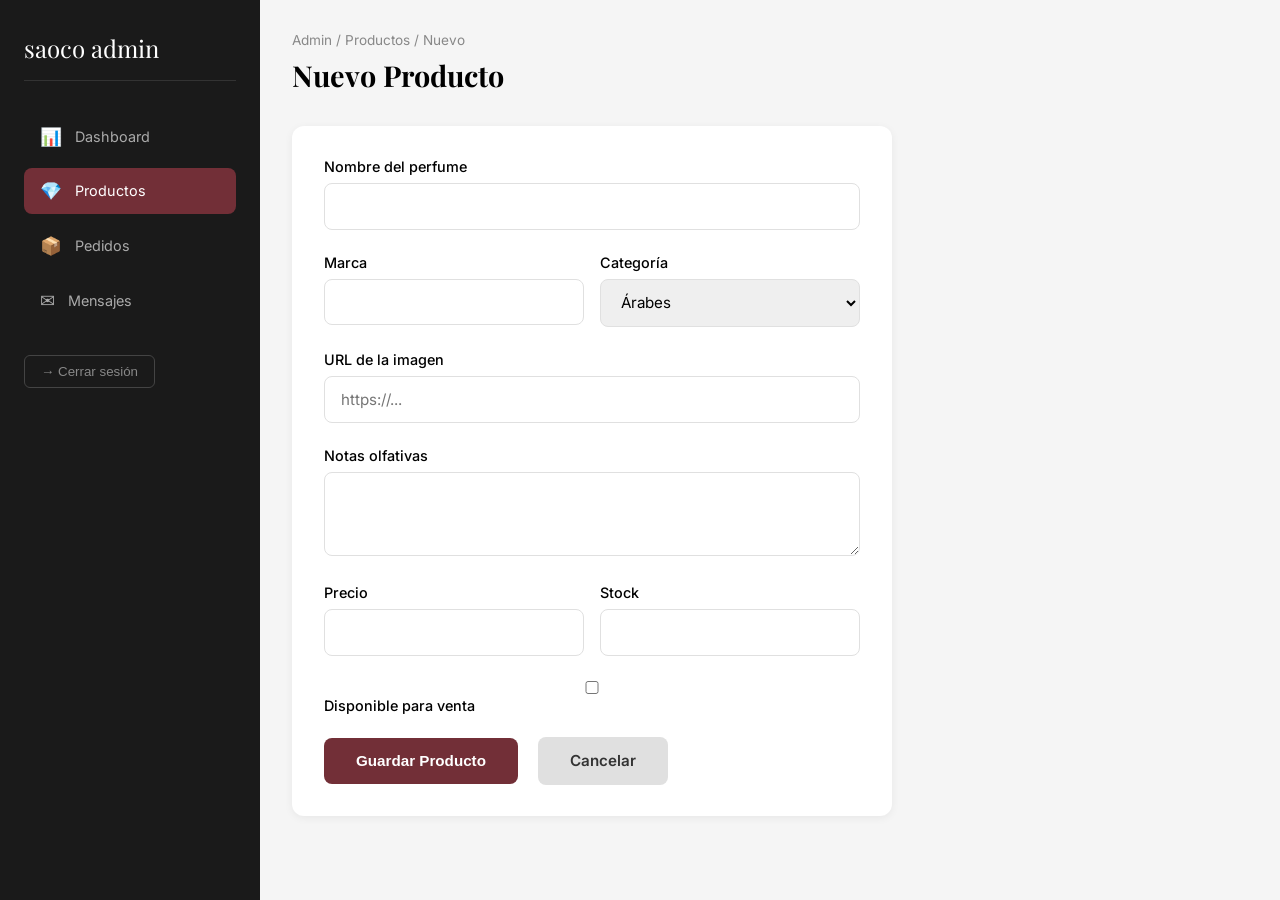
<file: src/main/resources/templates/admin/producto-form.html>
<!DOCTYPE html>
<html xmlns:th="http://www.thymeleaf.org" lang="es">
<head>
    <meta charset="UTF-8">
    <meta name="viewport" content="width=device-width, initial-scale=1.0">
    <title th:text="${producto.id} ? 'Editar Producto' : 'Nuevo Producto'">Producto</title>
    <link href="https://fonts.googleapis.com/css2?family=Playfair+Display:wght@400;700&family=Inter:wght@300;400;500;600&display=swap" rel="stylesheet">
    <style>
        * { margin: 0; padding: 0; box-sizing: border-box; }
        body { font-family: 'Inter', sans-serif; background: #f5f5f5; }
        .admin-layout { display: flex; min-height: 100vh; }
        
        .sidebar {
            width: 260px;
            background: #1a1a1a;
            color: white;
            padding: 2rem 1.5rem;
            position: fixed;
            height: 100vh;
        }
        .sidebar-logo {
            font-family: 'Playfair Display', serif;
            font-size: 1.5rem;
            margin-bottom: 2rem;
            padding-bottom: 1rem;
            border-bottom: 1px solid #333;
        }
        .sidebar-menu { list-style: none; }
        .sidebar-menu li { margin-bottom: 0.5rem; }
        .sidebar-menu a {
            color: #aaa;
            text-decoration: none;
            display: flex;
            align-items: center;
            gap: 0.8rem;
            padding: 0.8rem 1rem;
            border-radius: 8px;
            transition: all 0.3s;
            font-size: 0.9rem;
        }
        .sidebar-menu a:hover, .sidebar-menu a.active {
            background: #722f37;
            color: white;
        }
        .sidebar-menu .icon { font-size: 1.1rem; }
        .logout-btn {
            background: transparent;
            color: #888;
            border: 1px solid #444;
            padding: 0.5rem 1rem;
            border-radius: 6px;
            cursor: pointer;
        }
        
        .main {
            margin-left: 260px;
            flex: 1;
            padding: 2rem;
        }
        .main-header {
            margin-bottom: 2rem;
        }
        .main-header h1 {
            font-family: 'Playfair Display', serif;
            font-size: 1.8rem;
        }
        .breadcrumb {
            color: #888;
            font-size: 0.85rem;
            margin-bottom: 0.5rem;
        }
        
        .form-card {
            background: white;
            border-radius: 12px;
            padding: 2rem;
            max-width: 600px;
            box-shadow: 0 2px 8px rgba(0,0,0,0.06);
        }
        .form-group {
            margin-bottom: 1.5rem;
        }
        .form-group label {
            display: block;
            margin-bottom: 0.5rem;
            font-weight: 500;
            font-size: 0.9rem;
        }
        .form-group input,
        .form-group select,
        .form-group textarea {
            width: 100%;
            padding: 0.8rem 1rem;
            border: 1px solid #e0e0e0;
            border-radius: 8px;
            font-size: 0.95rem;
            font-family: 'Inter', sans-serif;
        }
        .form-group input:focus,
        .form-group select:focus,
        .form-group textarea:focus {
            outline: none;
            border-color: #722f37;
        }
        .form-row {
            display: grid;
            grid-template-columns: 1fr 1fr;
            gap: 1rem;
        }
        .btn {
            padding: 0.9rem 2rem;
            border-radius: 8px;
            text-decoration: none;
            font-size: 0.95rem;
            font-weight: 600;
            border: none;
            cursor: pointer;
        }
        .btn-primary {
            background: #722f37;
            color: white;
        }
        .btn-secondary {
            background: #e0e0e0;
            color: #333;
            margin-left: 1rem;
        }
    </style>
</head>
<body>
    <div class="admin-layout">
        <aside class="sidebar">
            <div class="sidebar-logo">saoco admin</div>
            <ul class="sidebar-menu">
                <li><a th:href="@{/admin/dashboard}"><span class="icon">&#128202;</span> Dashboard</a></li>
                <li><a th:href="@{/admin/productos}" class="active"><span class="icon">&#128142;</span> Productos</a></li>
                <li><a th:href="@{/admin/pedidos}"><span class="icon">&#128230;</span> Pedidos</a></li>
                <li><a th:href="@{/admin/mensajes}"><span class="icon">&#9993;</span> Mensajes</a></li>
                <li style="margin-top: 2rem;">
                    <form th:action="@{/logout}" method="post">
                        <button type="submit" class="logout-btn">→ Cerrar sesión</button>
                    </form>
                </li>
            </ul>
        </aside>
        
        <main class="main">
            <div class="main-header">
                <p class="breadcrumb">Admin / Productos / <span th:text="${producto.id} ? 'Editar' : 'Nuevo'">Nuevo</span></p>
                <h1 th:text="${producto.id} ? 'Editar Producto' : 'Nuevo Producto'">Nuevo Producto</h1>
            </div>
            
            <div class="form-card">
                <form th:action="@{/admin/productos/guardar}" method="post">
                    <input type="hidden" name="id" th:value="${producto.id}">
                    
                    <div class="form-group">
                        <label>Nombre del perfume</label>
                        <input type="text" name="nombre" th:value="${producto.nombre}" required>
                    </div>
                    
                    <div class="form-row">
                        <div class="form-group">
                            <label>Marca</label>
                            <input type="text" name="marca" th:value="${producto.marca}" required>
                        </div>
                        <div class="form-group">
                            <label>Categoría</label>
                            <select name="categoria" required>
                                <option value="Árabes" th:selected="${producto.categoria == 'Árabes'}">Árabes</option>
                                <option value="Amaderados" th:selected="${producto.categoria == 'Amaderados'}">Amaderados</option>
                                <option value="Dulces" th:selected="${producto.categoria == 'Dulces'}">Dulces</option>
                                <option value="Florales" th:selected="${producto.categoria == 'Florales'}">Florales</option>
                                <option value="Cítricos" th:selected="${producto.categoria == 'Cítricos'}">Cítricos</option>
                            </select>
                        </div>
                    </div>
                    
                    <div class="form-group">
                        <label>URL de la imagen</label>
                        <input type="url" name="imagenUrl" th:value="${producto.imagenUrl}" placeholder="https://...">
                    </div>
                    
                    <div class="form-group">
                        <label>Notas olfativas</label>
                        <textarea name="notasOlfativas" rows="3" th:text="${producto.notasOlfativas}"></textarea>
                    </div>
                    
                    <div class="form-row">
                        <div class="form-group">
                            <label>Precio</label>
                            <input type="number" name="precio" th:value="${producto.precio}" required>
                        </div>
                        <div class="form-group">
                            <label>Stock</label>
                            <input type="number" name="stock" th:value="${producto.stock}" required>
                        </div>
                    </div>
                    
                    <div class="form-group">
                        <label>
                            <input type="checkbox" name="disponible" th:checked="${producto.disponible}" value="true">
                            Disponible para venta
                        </label>
                    </div>
                    
                    <button type="submit" class="btn btn-primary">Guardar Producto</button>
                    <a th:href="@{/admin/productos}" class="btn btn-secondary">Cancelar</a>
                </form>
            </div>
        </main>
    </div>
</body>
</html>
</file>
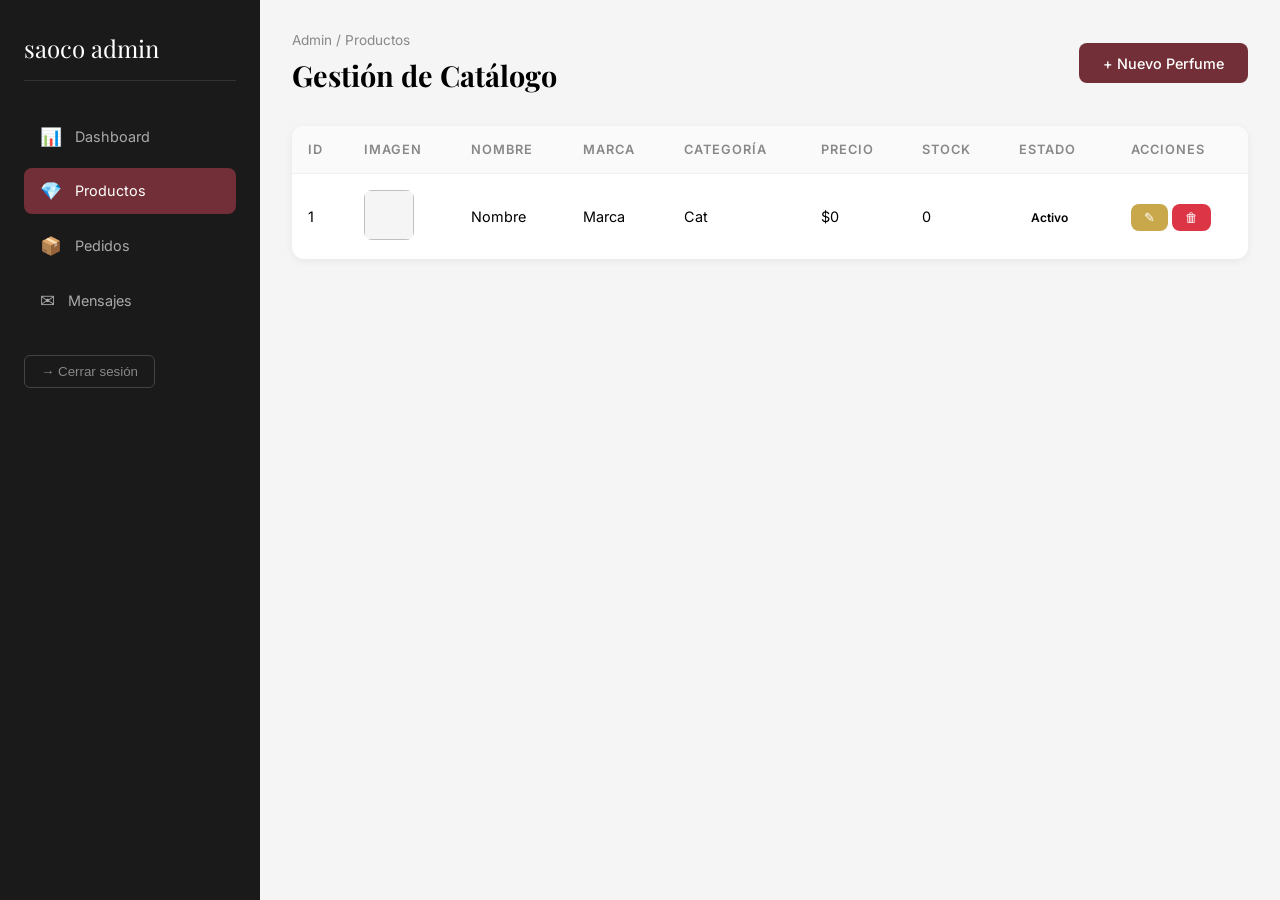
<file: src/main/resources/templates/admin/productos.html>
<!DOCTYPE html>
<html xmlns:th="http://www.thymeleaf.org" lang="es">
<head>
    <meta charset="UTF-8">
    <meta name="viewport" content="width=device-width, initial-scale=1.0">
    <title>Productos — Admin Saoco</title>
    <link href="https://fonts.googleapis.com/css2?family=Playfair+Display:wght@400;700&family=Inter:wght@300;400;500;600&display=swap" rel="stylesheet">
    <style>
        * { margin: 0; padding: 0; box-sizing: border-box; }
        body { font-family: 'Inter', sans-serif; background: #f5f5f5; }
        .admin-layout { display: flex; min-height: 100vh; }
        
        .sidebar {
            width: 260px;
            background: #1a1a1a;
            color: white;
            padding: 2rem 1.5rem;
            position: fixed;
            height: 100vh;
        }
        .sidebar-logo {
            font-family: 'Playfair Display', serif;
            font-size: 1.5rem;
            margin-bottom: 2rem;
            padding-bottom: 1rem;
            border-bottom: 1px solid #333;
        }
        .sidebar-menu { list-style: none; }
        .sidebar-menu li { margin-bottom: 0.5rem; }
        .sidebar-menu a {
            color: #aaa;
            text-decoration: none;
            display: flex;
            align-items: center;
            gap: 0.8rem;
            padding: 0.8rem 1rem;
            border-radius: 8px;
            transition: all 0.3s;
            font-size: 0.9rem;
        }
        .sidebar-menu a:hover, .sidebar-menu a.active {
            background: #722f37;
            color: white;
        }
        .sidebar-menu .icon { font-size: 1.1rem; }
        .logout-btn {
            background: transparent;
            color: #888;
            border: 1px solid #444;
            padding: 0.5rem 1rem;
            border-radius: 6px;
            cursor: pointer;
        }
        
        .main {
            margin-left: 260px;
            flex: 1;
            padding: 2rem;
        }
        .main-header {
            display: flex;
            justify-content: space-between;
            align-items: center;
            margin-bottom: 2rem;
        }
        .main-header h1 {
            font-family: 'Playfair Display', serif;
            font-size: 1.8rem;
        }
        .breadcrumb {
            color: #888;
            font-size: 0.85rem;
            margin-bottom: 0.5rem;
        }
        
        .btn {
            padding: 0.7rem 1.5rem;
            border-radius: 8px;
            text-decoration: none;
            font-size: 0.9rem;
            font-weight: 500;
            border: none;
            cursor: pointer;
        }
        .btn-primary {
            background: #722f37;
            color: white;
        }
        .btn-danger {
            background: #dc3545;
            color: white;
            padding: 0.4rem 0.8rem;
            font-size: 0.8rem;
        }
        .btn-edit {
            background: #c9a84c;
            color: white;
            padding: 0.4rem 0.8rem;
            font-size: 0.8rem;
        }
        
        .table-container {
            background: white;
            border-radius: 12px;
            overflow: hidden;
            box-shadow: 0 2px 8px rgba(0,0,0,0.06);
        }
        table {
            width: 100%;
            border-collapse: collapse;
        }
        th {
            background: #fafafa;
            padding: 1rem;
            text-align: left;
            font-size: 0.8rem;
            text-transform: uppercase;
            letter-spacing: 1px;
            color: #888;
            font-weight: 600;
        }
        td {
            padding: 1rem;
            border-top: 1px solid #f0f0f0;
            font-size: 0.9rem;
        }
        .product-img {
            width: 50px;
            height: 50px;
            object-fit: contain;
            border-radius: 8px;
            background: #f5f5f5;
        }
        .badge {
            padding: 0.3rem 0.8rem;
            border-radius: 50px;
            font-size: 0.75rem;
            font-weight: 600;
        }
        .badge-success { background: #d4edda; color: #155724; }
        .badge-danger { background: #f8d7da; color: #721c24; }
        .stock-low { color: #dc3545; font-weight: 600; }
    </style>
</head>
<body>
    <div class="admin-layout">
        <aside class="sidebar">
            <div class="sidebar-logo">saoco admin</div>
            <ul class="sidebar-menu">
                <li><a th:href="@{/admin/dashboard}"><span class="icon">&#128202;</span> Dashboard</a></li>
                <li><a th:href="@{/admin/productos}" class="active"><span class="icon">&#128142;</span> Productos</a></li>
                <li><a th:href="@{/admin/pedidos}"><span class="icon">&#128230;</span> Pedidos</a></li>
                <li><a th:href="@{/admin/mensajes}"><span class="icon">&#9993;</span> Mensajes</a></li>
                <li style="margin-top: 2rem;">
                    <form th:action="@{/logout}" method="post">
                        <button type="submit" class="logout-btn">→ Cerrar sesión</button>
                    </form>
                </li>
            </ul>
        </aside>
        
        <main class="main">
            <div class="main-header">
                <div>
                    <p class="breadcrumb">Admin / Productos</p>
                    <h1>Gestión de Catálogo</h1>
                </div>
                <a th:href="@{/admin/productos/nuevo}" class="btn btn-primary">+ Nuevo Perfume</a>
            </div>
            
            <div class="table-container">
                <table>
                    <thead>
                        <tr>
                            <th>ID</th>
                            <th>Imagen</th>
                            <th>Nombre</th>
                            <th>Marca</th>
                            <th>Categoría</th>
                            <th>Precio</th>
                            <th>Stock</th>
                            <th>Estado</th>
                            <th>Acciones</th>
                        </tr>
                    </thead>
                    <tbody>
                        <tr th:each="prod : ${productos}">
                            <td th:text="${prod.id}">1</td>
                            <td><img th:src="${prod.imagenUrl}" th:alt="${prod.nombre}" class="product-img"></td>
                            <td th:text="${prod.nombre}">Nombre</td>
                            <td th:text="${prod.marca}">Marca</td>
                            <td th:text="${prod.categoria}">Cat</td>
                            <td th:text="'$ ' + ${#numbers.formatDecimal(prod.precio, 0, 'POINT', 0, 'COMMA')}">$0</td>
                            <td th:class="${prod.stock < 5} ? 'stock-low' : ''" th:text="${prod.stock}">0</td>
                            <td>
                                <span class="badge" th:classappend="${prod.disponible} ? 'badge-success' : 'badge-danger'" 
                                      th:text="${prod.disponible} ? 'Activo' : 'Agotado'">Activo</span>
                            </td>
                            <td>
                                <a th:href="@{/admin/productos/editar/{id}(id=${prod.id})}" class="btn btn-edit">✎</a>
                                <a th:href="@{/admin/productos/eliminar/{id}(id=${prod.id})}" 
                                   class="btn btn-danger" 
                                   onclick="return confirm('¿Eliminar este producto?')">🗑</a>
                            </td>
                        </tr>
                    </tbody>
                </table>
            </div>
        </main>
    </div>
</body>
</html>
</file>
